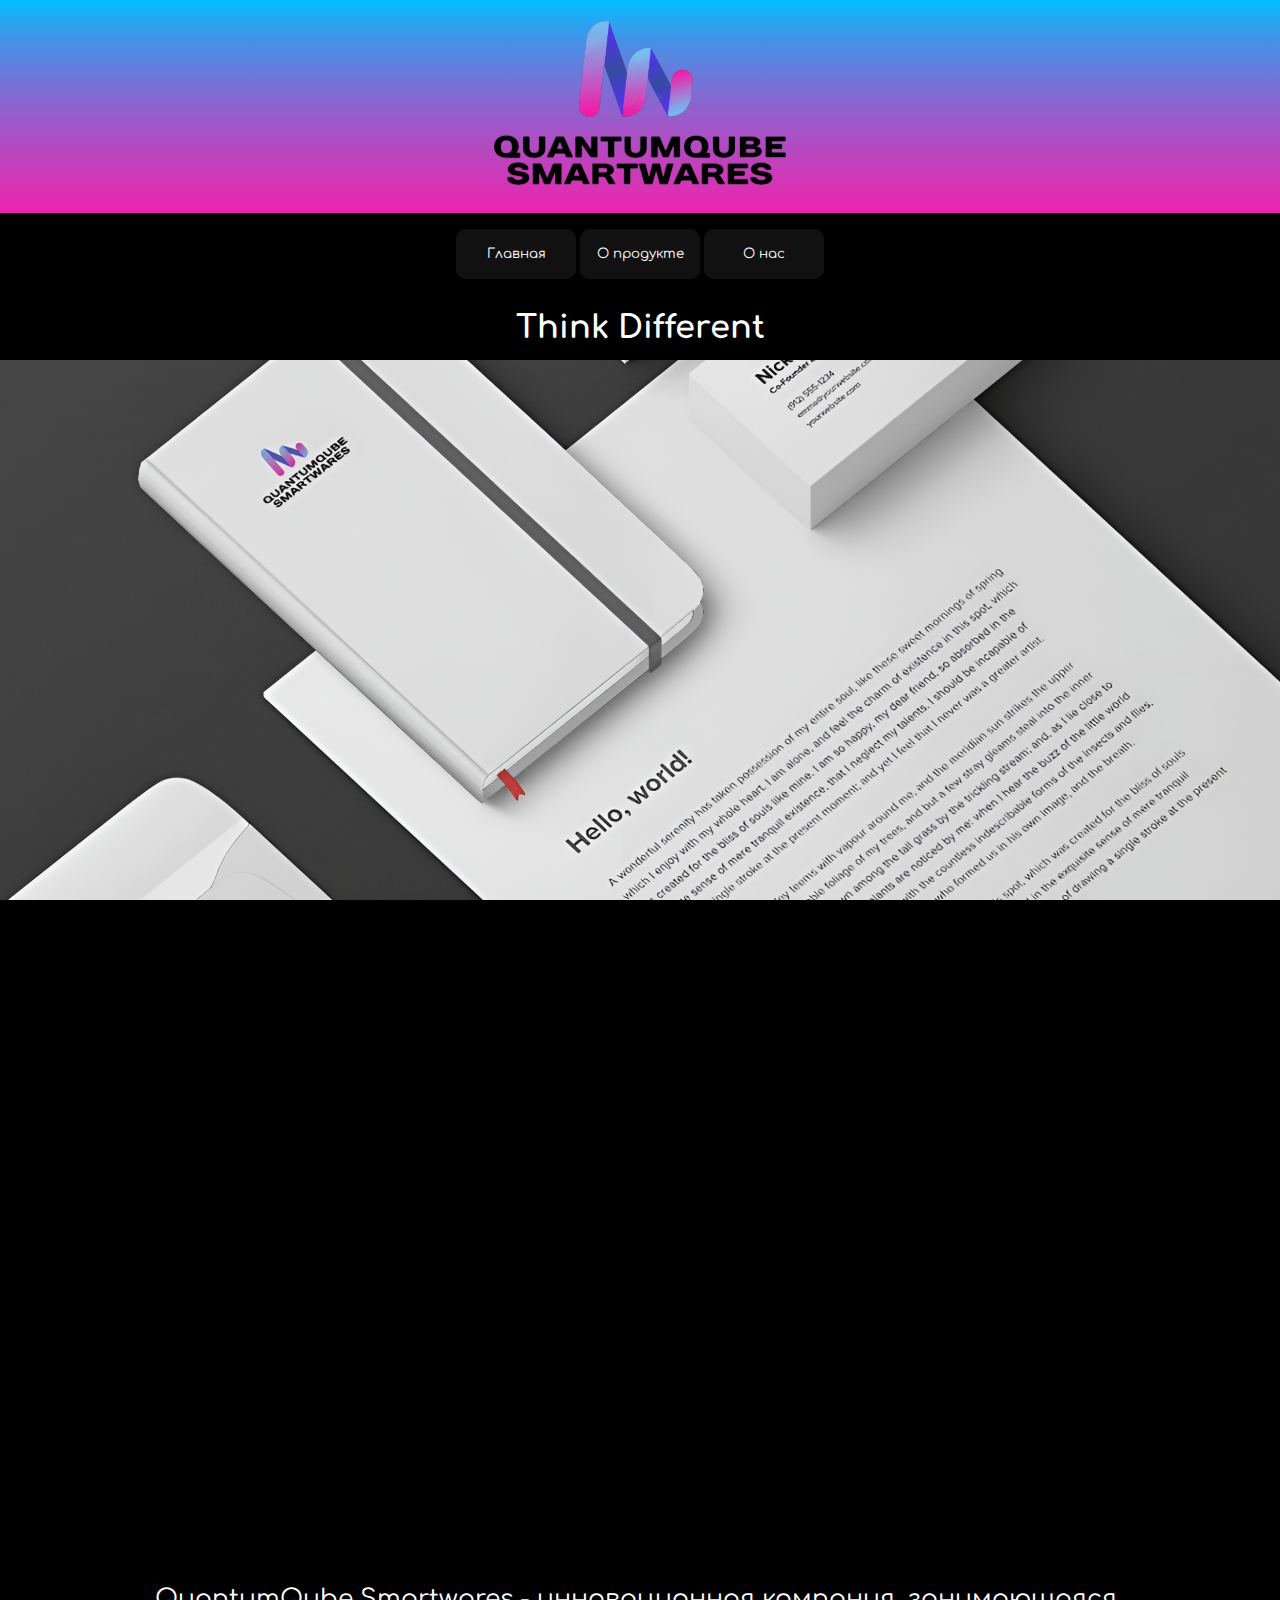
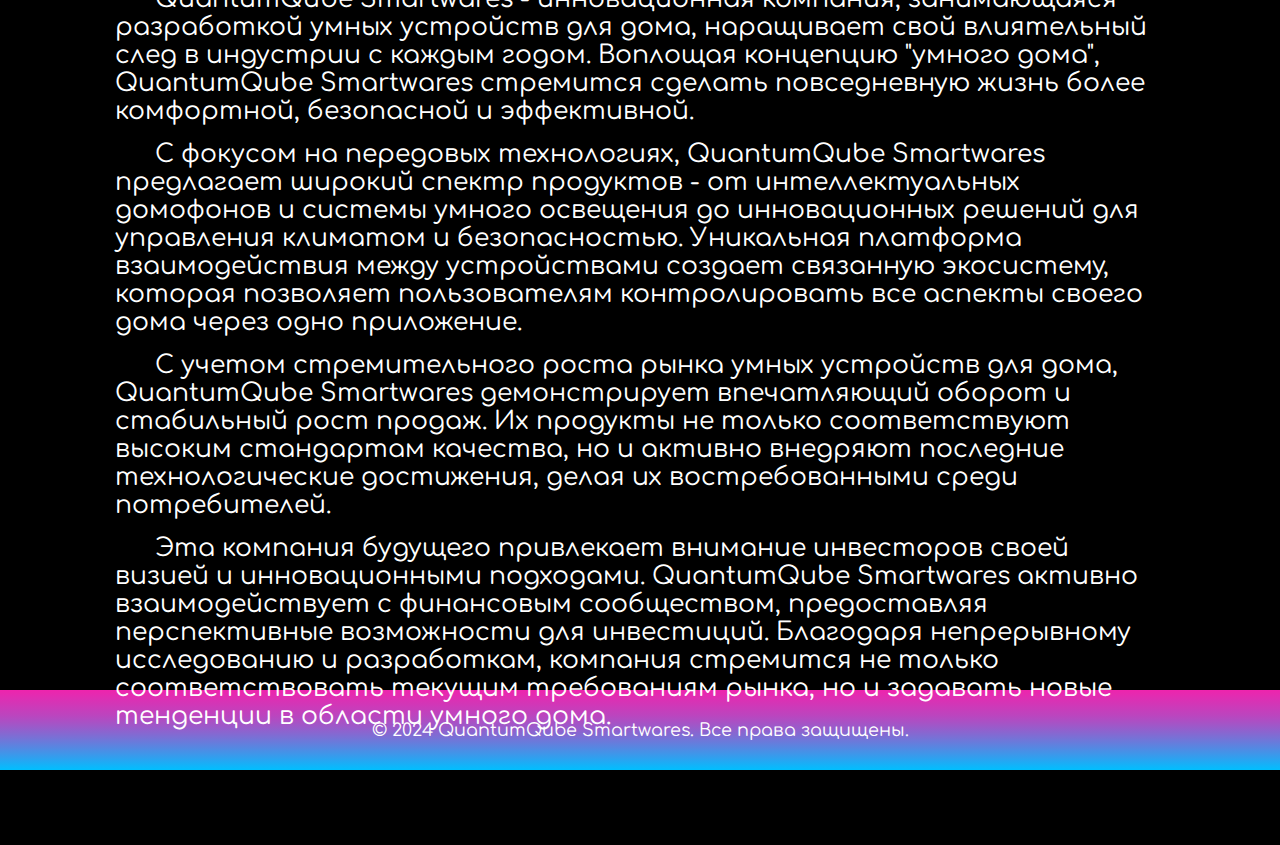
<file: index.html>
<!DOCTYPE html>
<html lang="en">
<head>
    <meta charset="UTF-8">
    <meta name="viewport" content="width=device-width, initial-scale=1.0">
    <link rel="preconnect" href="https://fonts.googleapis.com">
    <link rel="preconnect" href="https://fonts.gstatic.com" crossorigin>
    <link href="https://fonts.googleapis.com/css2?family=Comfortaa:wght@300&display=swap" rel="stylesheet">
    <link rel="stylesheet" href="styles.css">
    <title>QuantumQube Smartwares</title>
</head>
<body>
    <header>
	<img src="qqslogo.png" style="width:300px;">
    </header>

    <nav>
        <button class="glow-on-hover" type="button"><a style="font-family: 'Comfortaa', sans-serif;" href="index.html">Главная</a></button>
        <button class="glow-on-hover" type="button"><a style="font-family: 'Comfortaa', sans-serif;" href="product.html">О продукте</a></button>
        <button class="glow-on-hover" type="button"><a style="font-family: 'Comfortaa', sans-serif;" href="about.html">О нас</a></button>
    </nav>

<div class="wrapper">
  <h1 style="font-family: 'Comfortaa', sans-serif;">Think Different</h1>  
  <div class="parallax-img"></div>
  <div class="pf">
    <p style="font-size: 25px; font-family: 'Comfortaa', sans-serif;">QuantumQube Smartwares - инновационная компания, занимающаяся разработкой умных устройств для дома, наращивает свой влиятельный след в индустрии с каждым годом. Воплощая концепцию "умного дома", QuantumQube Smartwares стремится сделать повседневную жизнь более комфортной, безопасной и эффективной.</p>
    <p style="font-size: 25px; font-family: 'Comfortaa', sans-serif;">С фокусом на передовых технологиях, QuantumQube Smartwares предлагает широкий спектр продуктов - от интеллектуальных домофонов и системы умного освещения до инновационных решений для управления климатом и безопасностью. Уникальная платформа взаимодействия между устройствами создает связанную экосистему, которая позволяет пользователям контролировать все аспекты своего дома через одно приложение.</p>
    <p style="font-size: 25px; font-family: 'Comfortaa', sans-serif;">С учетом стремительного роста рынка умных устройств для дома, QuantumQube Smartwares демонстрирует впечатляющий оборот и стабильный рост продаж. Их продукты не только соответствуют высоким стандартам качества, но и активно внедряют последние технологические достижения, делая их востребованными среди потребителей.</p>
    <p style="font-size: 25px; font-family: 'Comfortaa', sans-serif;">Эта компания будущего привлекает внимание инвесторов своей визией и инновационными подходами. QuantumQube Smartwares активно взаимодействует с финансовым сообществом, предоставляя перспективные возможности для инвестиций. Благодаря непрерывному исследованию и разработкам, компания стремится не только соответствовать текущим требованиям рынка, но и задавать новые тенденции в области умного дома.</p>
  </div>
</div>
<div class="wrapper">
</div>

    <footer>
        <p style="font-family: 'Comfortaa', sans-serif;">&copy; 2024 QuantumQube Smartwares. Все права защищены.</p>
    </footer>
</body>
</html>
</file>
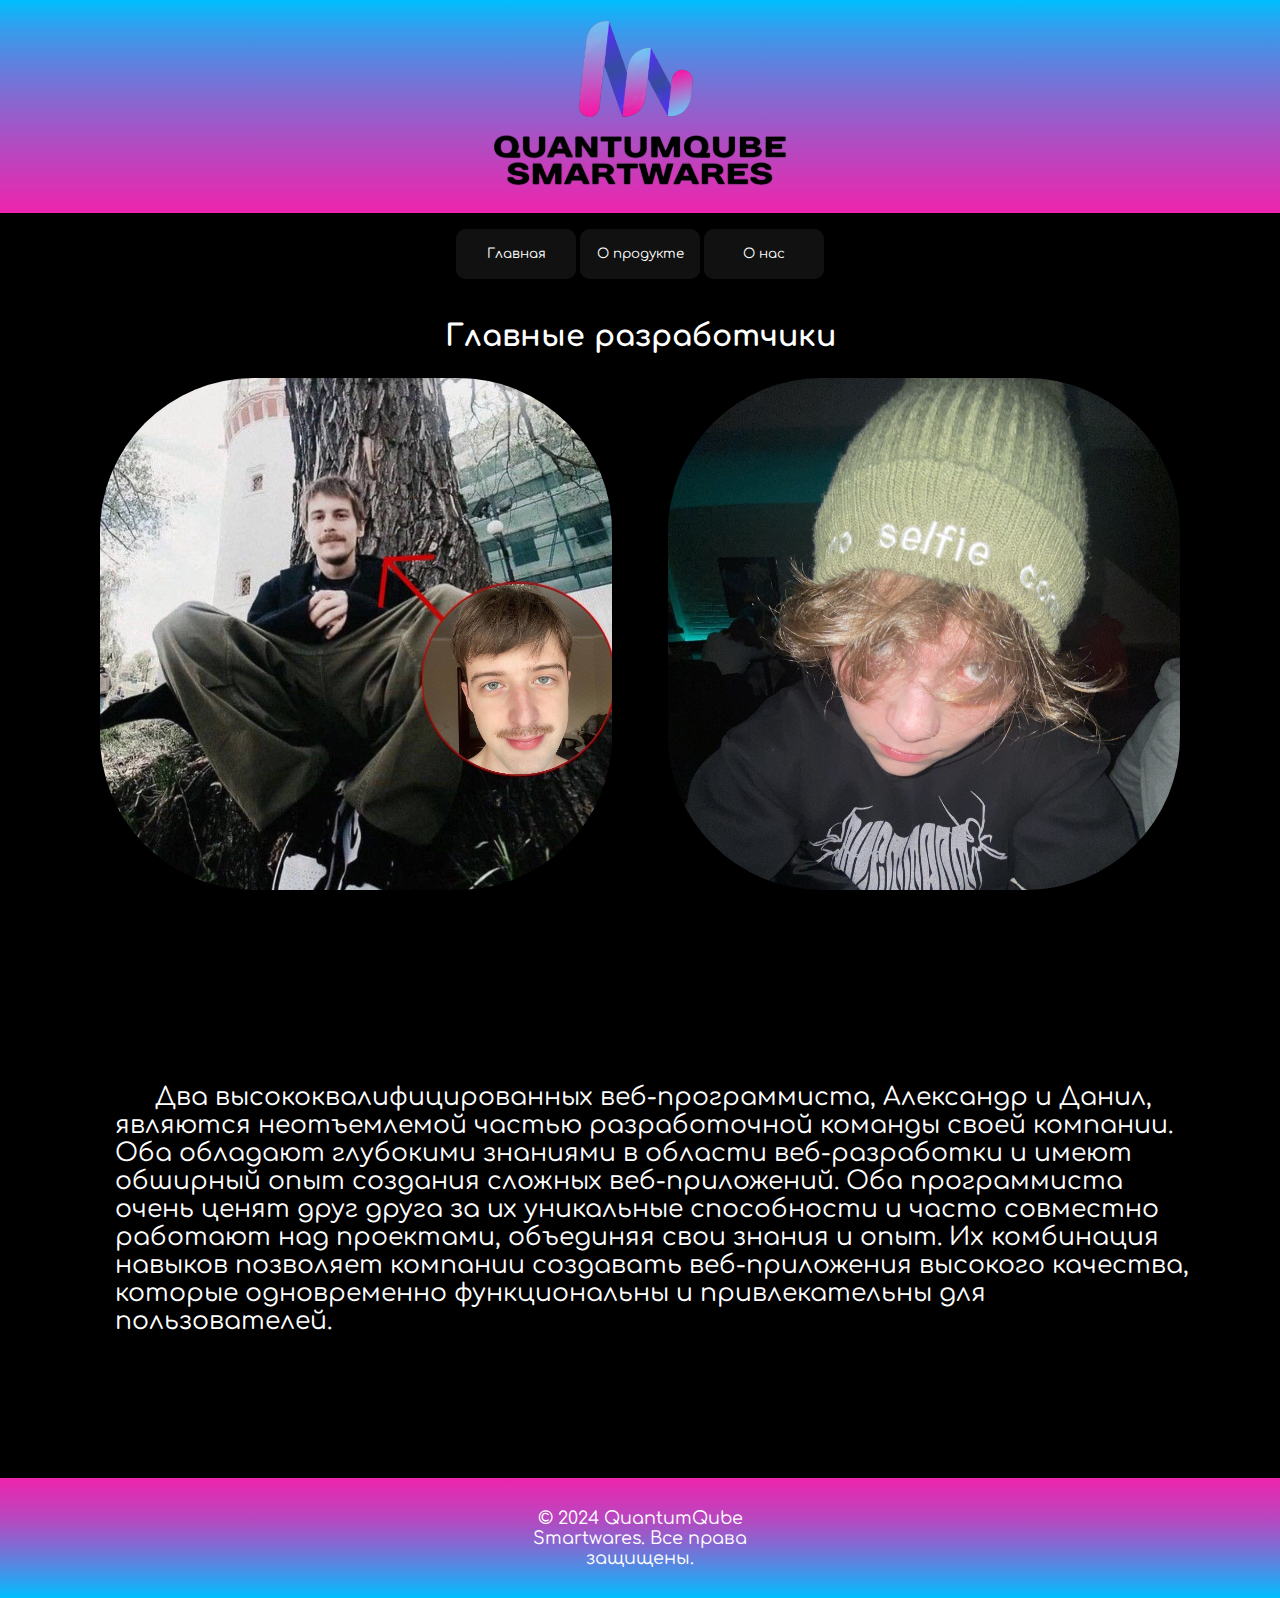
<file: about.html>
<!DOCTYPE html>
<html lang="en">
<head>
    <meta charset="UTF-8">
    <meta name="viewport" content="width=device-width, initial-scale=1.0">
    <link rel="stylesheet" href="styles.css">
    <link href="https://fonts.googleapis.com/css2?family=Comfortaa:wght@300&display=swap" rel="stylesheet">
    <title>О нас - QuantumQube Smartwares</title>
</head>
<body>
    <header>
        <img src="qqslogo.png" style="width:300px;">
    </header>

    <nav>
        <button class="glow-on-hover" type="button"><a style="font-family: 'Comfortaa', sans-serif;"href="index.html">Главная</a></button>
        <button class="glow-on-hover" type="button"><a style="font-family: 'Comfortaa', sans-serif;" href="product.html">О продукте</a></button>
        <button class="glow-on-hover" type="button"><a style="font-family: 'Comfortaa', sans-serif;" href="about.html">О нас</a></button>
    </nav>

<section id="about">
<h2 style="font-family: 'Comfortaa', sans-serif;">Главные разработчики</h2>

<div class="container">
  <img src="qq2.jpg" alt="Avatar" class="image">
  <div class="overlay">
    <div class="text">Данил - специалист в области клиентской разработки и пользовательского интерфейса. Он обладает отличным чувством дизайна и умением создавать удобные и современные пользовательские интерфейсы для веб-приложений.</div>
  </div>
</div>
<div class="container1">
  <img src="qq3.jpg" alt="Avatar" class="image">
  <div class="overlay">
    <div class="text">Саша - эксперт в области серверной разработки и оптимизации производительности веб-приложений. Он специализируется на создании масштабируемых и надежных серверных систем, обладает уникальными навыками в области работы с базами данных и архитектурой приложений.</div>
  </div>
</div>
</section>
<p class="about3" style="font-family: 'Comfortaa', sans-serif;">Два высококвалифицированных веб-программиста, Александр и Данил, являются неотъемлемой частью разработочной команды своей компании. Оба обладают глубокими знаниями в области веб-разработки и имеют обширный опыт создания сложных веб-приложений.
Оба программиста очень ценят друг друга за их уникальные способности и часто совместно работают над проектами, объединяя свои знания и опыт. Их комбинация навыков позволяет компании создавать веб-приложения высокого качества, которые одновременно функциональны и привлекательны для пользователей.</p>


    <footer class="f1">
        <p style="font-family: 'Comfortaa', sans-serif;">&copy; 2024 QuantumQube Smartwares. Все права защищены.</p>
    </footer>
</body>
</html>
</file>
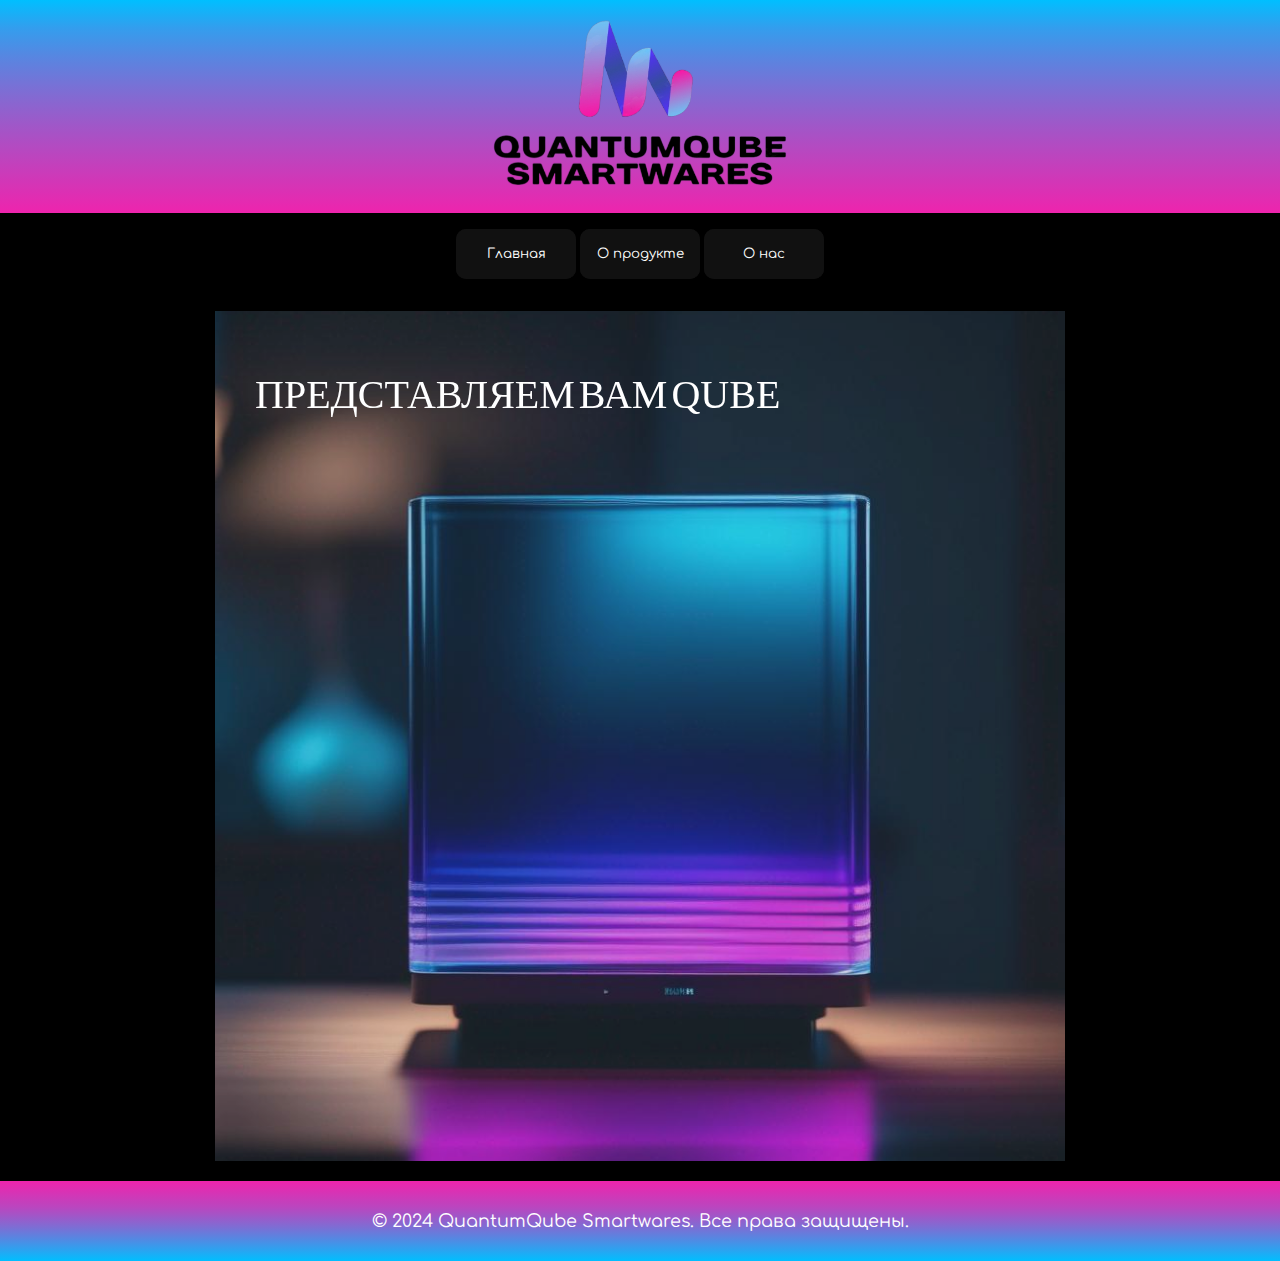
<file: product.html>
<!DOCTYPE html>
<html lang="en">
<head>
    <meta charset="UTF-8">
    <meta name="viewport" content="width=device-width, initial-scale=1.0">
    <link rel="stylesheet" href="styles.css">
    <link href="https://fonts.googleapis.com/css2?family=Comfortaa:wght@300&display=swap" rel="stylesheet">
    <title>О продукте - QuantumQube Smartwares</title>
</head>
<body>
    <header>
        <img src="qqslogo.png" style="width:300px;">
    </header>

    <nav>
        <button class="glow-on-hover" type="button"><a style="font-family: 'Comfortaa', sans-serif;" href="index.html">Главная</a></button>
        <button class="glow-on-hover" type="button"><a style="font-family: 'Comfortaa', sans-serif;" href="product.html">О продукте</a></button>
        <button class="glow-on-hover" type="button"><a style="font-family: 'Comfortaa', sans-serif;" href="about.html">О нас</a></button>
    </nav>

    <section id="product">
<div class="hover-text-one">
  <figure class="effect-text-three">
    <img src="device.png" width="850px" height="850px" alt=""/>
      <figcaption>
	<h3 style="font-size: 40px">Представляем вам QUBE</h3>
	<p style="font-size: 25px">Семь микрофонов. Расстояние эффективного распознавания команд — до 10 метров.<br>Полная синхронизация с другими устройствами нашей компании.<br>Подключение по Wi-Fi и Bluetooth.<br>Доступны более 100 языков.<br>Корпус из хирургической стали и закаленного стекла.</p>
      </figcaption>			
  </figure>
</div>
    </section>

    <footer>
        <p style="font-family: 'Comfortaa', sans-serif;">&copy; 2024 QuantumQube Smartwares. Все права защищены.</p>
    </footer>
</body>
</html>
</file>
<file: styles.css>
body {
    font-family: Arial, sans-serif;
    margin: 0;
    padding: 0;
}

header {
    background: linear-gradient(DeepSkyBlue, 40%, #ee24ad);
    color: white;
    padding: 1em;
    text-align: center;
}

nav {
    background-color: black;
    padding: 1em;
    text-align: center;
}

nav a {
    color: white;
    text-decoration: none;
    margin: 0 10px;
}

section {

}

footer {
    background: linear-gradient(#ee24ad, 60%, DeepSkyBlue);
    color: white;
    padding: 15px 0em 15px 0em;
    text-align: center;
    position: down;
    bottom: 0;
    width: 100%;
}

.wrapper {
  height: 110vh;
}

.parallax-img {
  height: 100%;
  background-attachment: fixed;
  background-position: center;
  background-repeat: no-repeat;
  background-size: cover;
}

body {
  margin: 0;
  background: #000;
}

* {
  font-family: Candara;
  color: white;
}

h1 {
  margin: 15px;
  text-align: center;
}

p {
  margin: 15px;
  font-size: 1.1rem;
}

.parallax-img {
   background-image: url('qqs3.png');
}

.pf {
   font-family: 'Comfortaa', sans-serif;
   text-indent: 40px;
   padding-left: 100px;
   padding-right: 100px;
   padding-top: 220px;
   padding-bottom: 100px;
}

.glow-on-hover {
    width: 120px;
    height: 50px;
    border: none;
    outline: none;
    color: #fff;
    background: #111;
    cursor: pointer;
    position: relative;
    z-index: 0;
    border-radius: 10px;
}

.glow-on-hover:before {
    content: '';
    background: linear-gradient(DeepSkyBlue, 60%, #ee24ad);
    position: absolute;
    top: -2px;
    left:-2px;
    background-size: 400%;
    z-index: -1;
    filter: blur(5px);
    width: calc(100% + 4px);
    height: calc(100% + 4px);
    opacity: 0;
    transition: opacity .3s ease-in-out;
    border-radius: 10px;
}

.glow-on-hover:active {
    color: #000
}

.glow-on-hover:active:after {
    background: transparent;
}

.glow-on-hover:hover:before {
    opacity: 1;
}

.glow-on-hover:after {
    z-index: -1;
    content: '';
    position: absolute;
    width: 100%;
    height: 100%;
    background: #111;
    left: 0;
    top: 0;
    border-radius: 10px;
}

@keyframes glowing {
    0% { background-position: 0 0; }
    50% { background-position: 400% 0; }
    100% { background-position: 0 0; }
}

/* Общие стили */
*, *:after, *:before { 
	border-box; 
	box-sizing: border-box; 
}
.clearfix:before, .clearfix:after { 
	content: ''; 
	display: table; 
}
.clearfix:after { 
	clear: both; 
}
.hover-text-one {
	overflow: hidden;
	margin: 0;
	width: 100%;
	list-style: none;
	text-align: center;
}
.hover-text-one figure {
	position: relative;
	z-index: 1;
	display: inline-block;
	overflow: hidden;
	background: #527c82;
	text-align: center;
	cursor: pointer;
}
.hover-text-one figure img {
	position: relative;
	display: block;
	min-height: 100%;
	opacity: 0.8;
}
.hover-text-one figure figcaption {
	padding: 2em;
	color: #fff;
	text-transform: uppercase;
	font-size: 1.25em;
	-webkit-backface-visibility: hidden;
	backface-visibility: hidden;
}
.hover-text-one figure figcaption::before,
.hover-text-one figure figcaption::after {
	pointer-events: none;
}
.hover-text-one figure figcaption{
	position: absolute;
	top: 0;
	left: 0;
	width: 100%;
	height: 100%;
}
.hover-text-one figure h3 {
	word-spacing: -0.15em;
	font-weight: 300;
}
.hover-text-one figure h3 span {
	font-weight: 800;
}
.hover-text-one figure h3,
.hover-text-one figure p {
	margin: 0;
}
.hover-text-one figure p {
	letter-spacing: 1px;
	font-size: 68.5%;
}

/* Эффект при наведении */
figure.effect-text-three {
	background: #527c82;
}
figure.effect-text-three img {
	width: -webkit-calc(100% + 20px);
	width: calc(100% + 20px);
	-webkit-transition: opacity 0.35s, -webkit-transform 0.35s;
	transition: opacity 0.35s, transform 0.35s;
	transform: scale(1.1);
	-webkit-backface-visibility: hidden;
	backface-visibility: hidden;
}
figure.effect-text-three:hover img {
	opacity: 0.4;
	-webkit-transform: translate3d(0,0,0);
	transform: translate3d(0,0,0);
}
figure.effect-text-three figcaption {
	text-align: left;
}
figure.effect-text-three h3 {
	position: relative;
	overflow: hidden;
	padding: 0.5em 0;
}
figure.effect-text-three h3::after {
	position: absolute;
	bottom: 0;
	left: 0;
	width: 100%;
	height: 3px;
	background: #fff;
	content: '';
	-webkit-transition: -webkit-transform 0.35s;
	transition: transform 0.35s;
	-webkit-transform: translate3d(-100%,0,0);
	transform: translate3d(-100%,0,0);
}
figure.effect-text-three:hover h3::after {
	-webkit-transform: translate3d(0,0,0);
	transform: translate3d(0,0,0);
}
figure.effect-text-three p {
	padding: 1em 0;
	opacity: 0;
	-webkit-transition: opacity 0.35s, -webkit-transform 0.35s;
	transition: opacity 0.35s, transform 0.35s;
	-webkit-transform: translate3d(100%,0,0);
	transform: translate3d(100%,0,0);
}
figure.effect-text-three:hover p {
	opacity: 1;
	-webkit-transform: translate3d(0,0,0);
	transform: translate3d(0,0,0);
}

.container {
  left:100px;
  position: relative;
  float: left;
  width: 40%;
}

.image {
  border-radius: 30%;
  display: block;
  width: 100%;
  height: auto;
}

.overlay {
  border-radius: 30%;
  position: absolute;
  top: 0;
  bottom: 0;
  left: 0;
  right: 0;
  height: 100%;
  width: 100%;
  opacity: 0;
  transition: .5s ease;
  background: linear-gradient(#ee24ad, 60%, DeepSkyBlue);
}

.container:hover .overlay {
  opacity: 1;
}

.text {
  font-family: 'Comfortaa', sans-serif;"
  color: white;
  font-size: 25px;
  position: absolute;
  top: 50%;
  left: 50%;
  transform: translate(-50%, -50%);
  -ms-transform: translate(-50%, -50%);
}

.container1 {
  right:100px;
  position: relative;;
  float: right;
  width: 40%;
}

.container1:hover .overlay {
  opacity: 1;
}

.f1{
    background: linear-gradient(#ee24ad, 60%, DeepSkyBlue);
    color: white;
    padding: 15px 0em 15px 0em;
    text-align: center;
    position: relative;
    bottom: -1100px;
    width: 100%;
}

h2{
    text-align: center;
    font-size: 30px;
}

.about3{
    font-size: 25px;
    width: 100%;
    position: absolute;
    bottom: -550px;
    text-indent: 40px;
    padding-left: 100px;
    padding-right: 100px;
    padding-top: 220px;
    padding-bottom: 100px;
}
</file>
